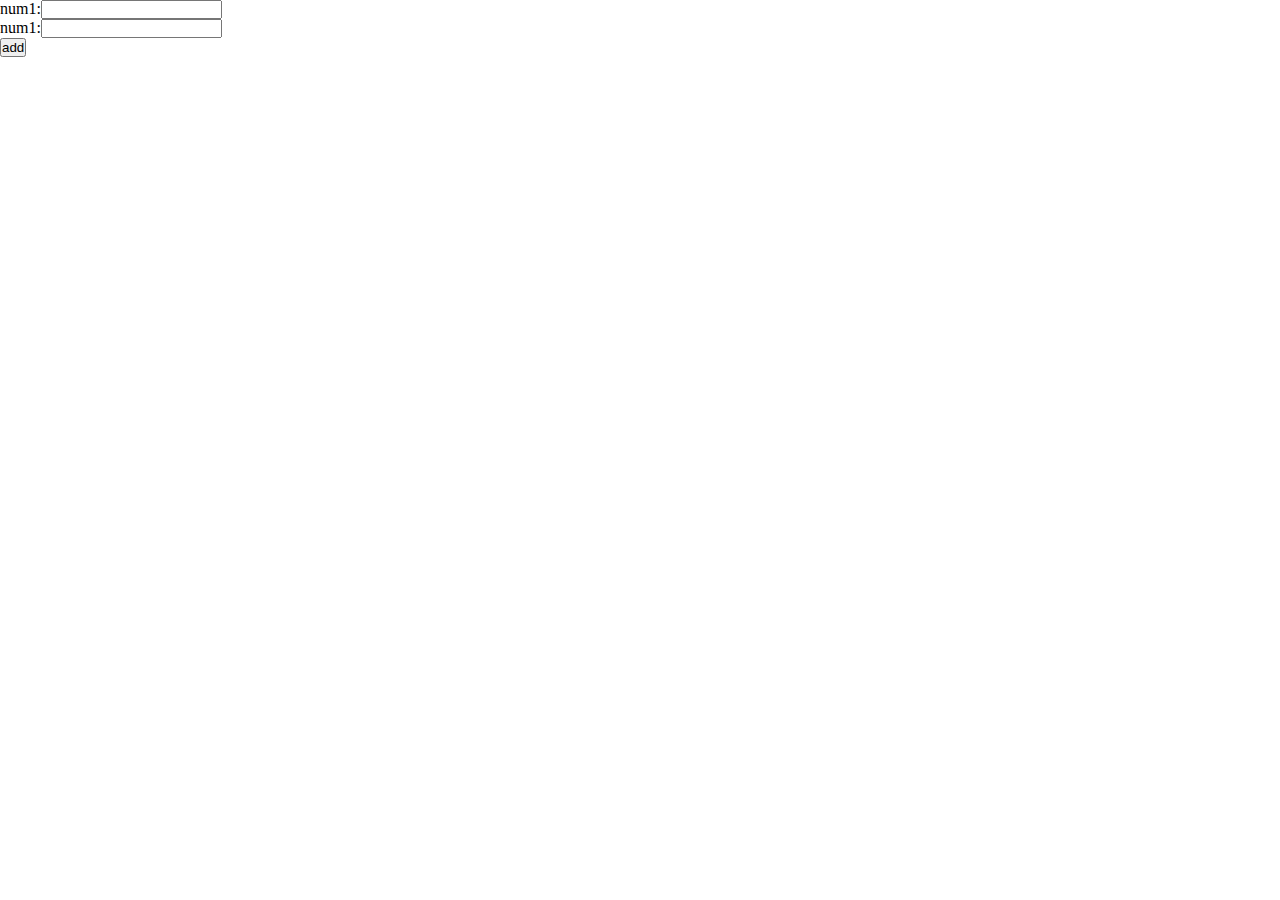
<file: html free source/index.html>
<!DOCTYPE html>
<html lang="en">
<head>
    <meta charset="UTF-8">
    <meta name="viewport" content="width=device-width, initial-scale=1.0">
    <link rel="stylesheet" href="index.css">
    <title>Document</title>
    <script>
        function addnums(){
           let a = document.getElementById("num1").value;
          let   b = document.getElementById("num2").value;
           let c = a+b;
          let  h10obj = document.getElementById("res") 
          h10obj.innerHTML="<span style='color:blue;'>The sum is"+c+"</span>";
        

        }
    </script>
</head>
<body>
    <h1 id="res"></h1>

    num1:<input type="text" id="num1"><br>
    num1:<input type="text" id="num2"><br>
    <button onclick="addnums()">add</button>
    
</body>
</html>
</file>
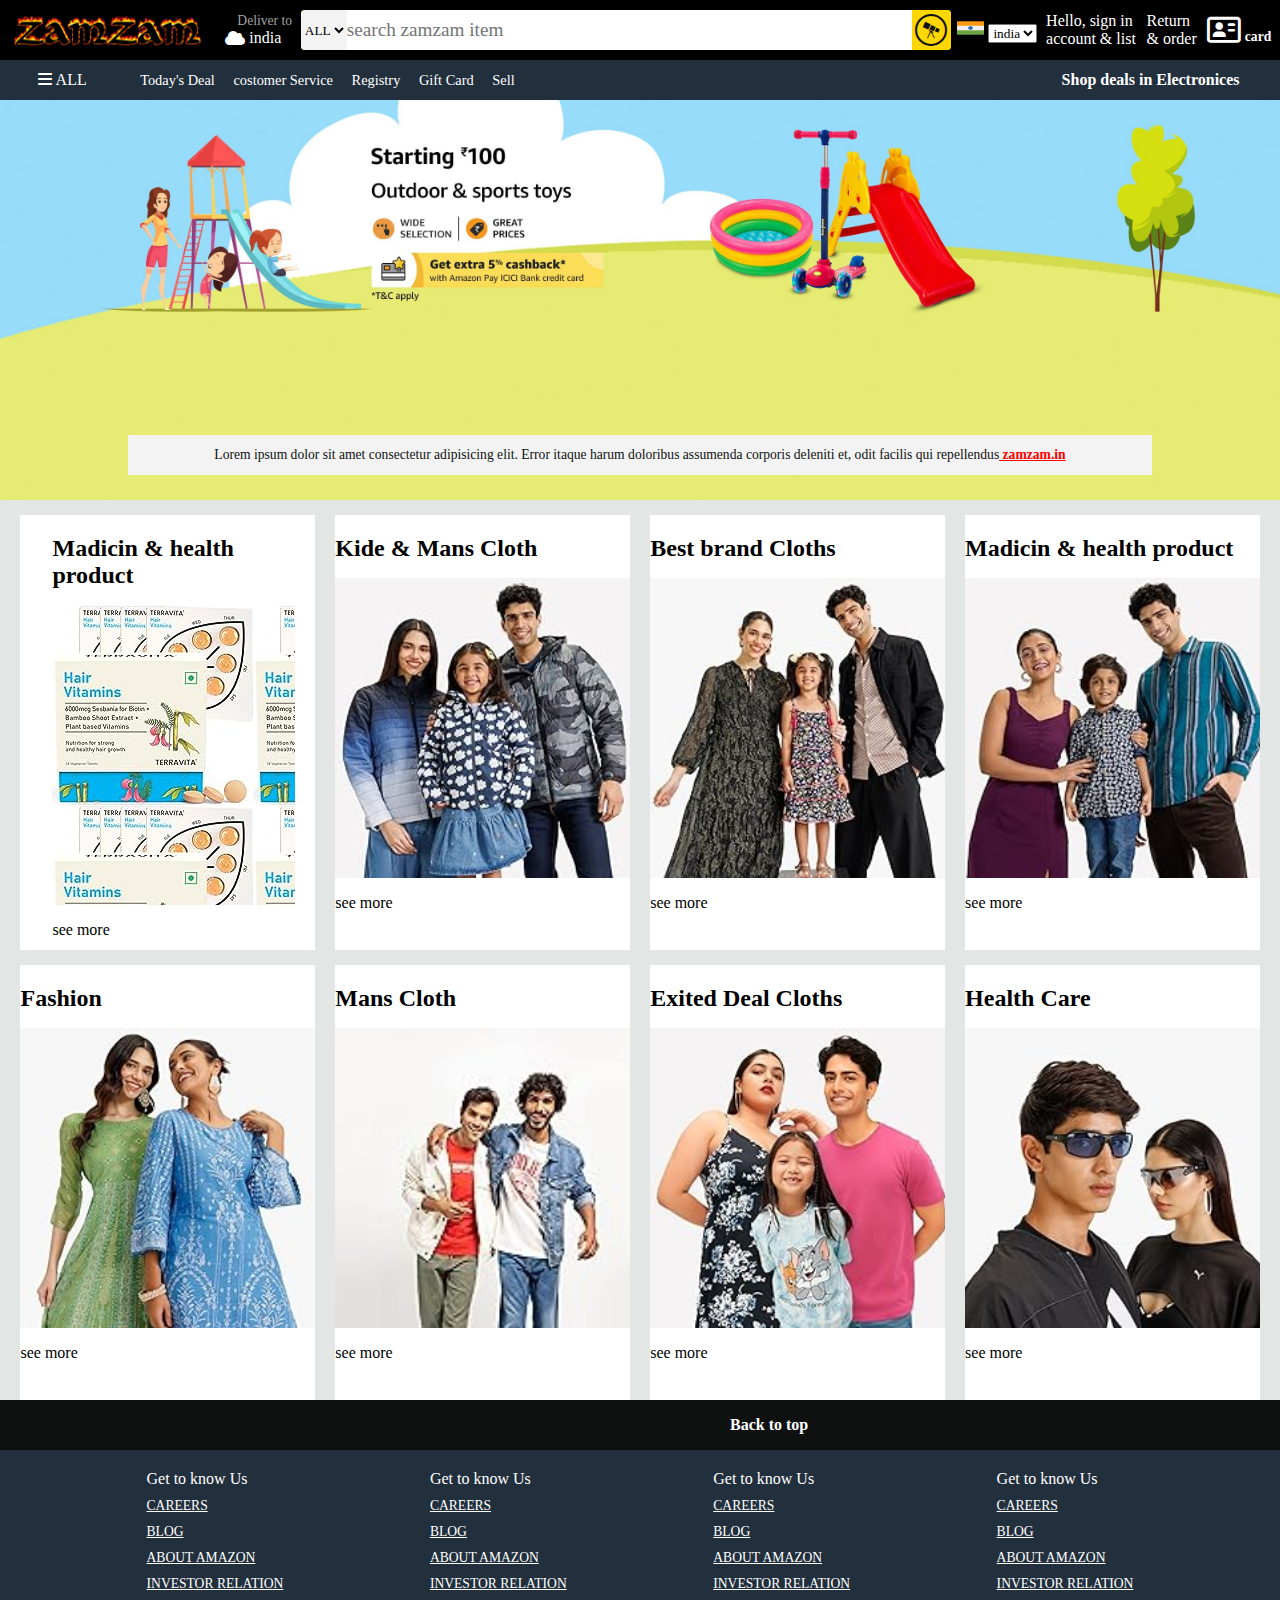
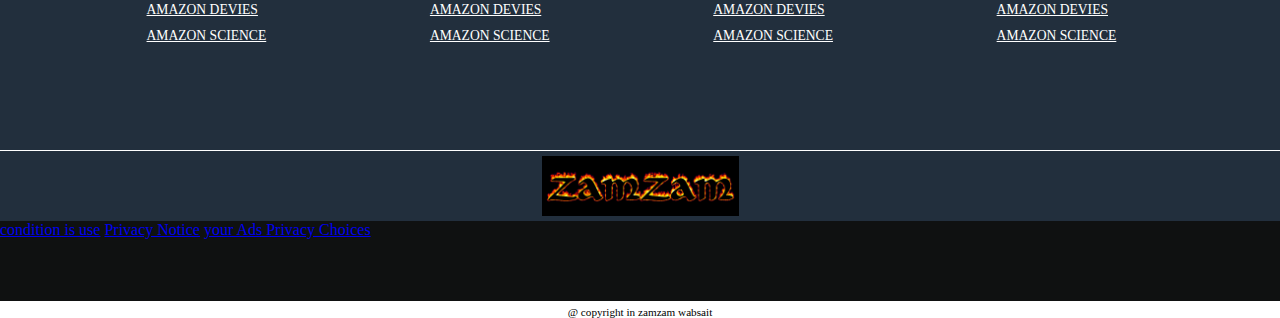
<file: basic/zamzam clone/index.html>
<!DOCTYPE html>
<html lang="en">
<head>
    <meta charset="UTF-8">
    <meta name="viewport" content="width=device-width, initial-scale=1.0">
    <title>zamzam store</title>
    <link rel="stylesheet" href="style.css">
    <link rel="shortcut icon" href="" type="image/x-icon">
    <link rel="stylesheet" href="https://cdnjs.cloudflare.com/ajax/libs/font-awesome/6.4.2/css/all.min.css">
</head>
<body><div>
     <header><!-- nav bar logo img -->
        <div class="navbar ">
            <div class="nevlogo border" >
                <div class="logo">
                </div>
      </div>
      <!-- nav bar address  -->
<div class="nav addres border">
    <p class="addfirst">
        Deliver to
    </p>
    <div class="add-icon">
        <i class="fas fa-cloud"></i>
        <p class="addsecound">india</p>
    </div>
</div>
<!-- nav search  -->
<div class="navsearch">
    <select name="item" class="search-select" ><option value="all">ALL</option>
    </select>
    <!-- nav bar search  -->
        <input type="search"class="search-input"  placeholder="search zamzam item" required  minlength="13" maxlength="15" >
        <!-- search icon  -->
       <div class="search-icon"> <i class="fa-brands fa-wpexplorer"></i>
    </div>
</div>
<!-- nav state  -->
<div class="nav-state">
    <a href="#" class="img"><img src="india.png" height="20px" width="27px"></a>
    <select class="search-select2">
        <option class="india">india</option>
        <option class="USA">USA</option>
    </select>
    </div>
    <!-- singin  -->
    <div class="navsingin border">
        <p><span>Hello, sign in</span></p>
        <p class="navsecound">account & list</p>
     </div>
     <!-- return  -->
    <div class="navreturn border">
        <p><span>Return</span></p>
        <p class="navsecound"> & order</p>
    </div>
    <!-- card  -->
<div class="nav-card border">
    <i class="fa-regular fa-address-card"></i>
    card
</div>
</div>
<div class="panel ">
    <div class="panel-all ">
        <i class="fas fa-bars "></i>
        ALL
    </div>
    <div class="panel-ops ">
        <p>Today's Deal</p>
         <p>costomer Service </p>
         <p> Registry</p>
         <p> Gift Card </p>
        <p>Sell</p>
    </div>
    <div class="panel-deals border">
        Shop deals in Electronices
    </div>
</div>
 </div>
    </header>
    <main>
        <!-- scroling section  -->
<div class="hero-section">
    <div class="hero-mass">
        <p>Lorem ipsum dolor sit amet consectetur adipisicing elit. Error itaque harum doloribus assumenda corporis deleniti et, odit facilis qui repellendus<a href="#"> zamzam.in </a></p>
    </div>
</div>
<!-- shop section  -->
<div class="shop-sec">
    <div class="box1 box">
       <div class="box-con">
        <h2>Madicin & health product</h2>
        <div class="box-img " style="background-image: url('madical.jpg');">
        </div>
            <p>see more</p>
    </div>
    
    </div>
    <div class="box2 box">  <div class="box-con2">
        <h2>Kide & Mans Cloth</h2>
        <div class="box-img2 " style="background-image: url('cloth.jpg');">
        </div>
            <p>see more</p>
    </div></div>
    <div class="box3 box">  <div class="box-con2">
        <h2>Best brand Cloths</h2>
        <div class="box-img2 " style="background-image: url('shoping.jpg');">
        </div>
            <p>see more</p>
    </div></div>
    <div class="box4 box">  <div class="box-con2">
        <h2>Madicin & health product</h2>
        <div class="box-img2 " style="background-image: url('best\ out\ fit.jpg');"></div>
        <p>see more</p>
       
    </div>
</div>
<div class="box1 box">
    <div class="box-con2">
     <h2>Fashion</h2>
     <div class="box-img2 " style="background-image: url('p1.jpg');">
     </div>
         <p>see more</p>
 </div>
 
 </div>
 <div class="box2 box">  <div class="box-con2">
     <h2> Mans Cloth</h2>
     <div class="box-img2 " style="background-image: url('p2.jpg');">
     </div>
         <p>see more</p>
 </div></div>
 <div class="box3 box">  <div class="box-con2">
     <h2> Exited Deal Cloths</h2>
     <div class="box-img2 " style="background-image: url('p3.jpg');">
     </div>
         <p>see more</p>
 </div></div>
 <div class="box4 box">  <div class="box-con2">
     <h2>Health Care</h2>
     <div class="box-img2 " style="background-image: url('p4.jpg');"></div>
     <p>see more</p>
    
 </div>
 </div>


</div>

    </main>
    <footer>
        <div class="foot-panal1">
            Back to top
        </div>
        <div class="foot-panal2">
            <ul>
                <p>Get to know Us</p>
                <a href="#">CAREERS</a>
                <a href="#">BLOG</a>
                <a href="#">ABOUT AMAZON</a>
                <a href="#">INVESTOR RELATION</a>
                <a href="#">AMAZON DEVIES</a>
                <a href="#">AMAZON SCIENCE</a>

        </ul>
        <ul>
            <p>Get to know Us</p>
            <a href="#">CAREERS</a>
            <a href="#">BLOG</a>
            <a href="#">ABOUT AMAZON</a>
            <a href="#">INVESTOR RELATION</a>
            <a href="#">AMAZON DEVIES</a>
            <a href="#">AMAZON SCIENCE</a>

    </ul>
    <ul>
        <p>Get to know Us</p>
        <a href="#">CAREERS</a>
        <a href="#">BLOG</a>
        <a href="#">ABOUT AMAZON</a>
        <a href="#">INVESTOR RELATION</a>
        <a href="#">AMAZON DEVIES</a>
        <a href="#">AMAZON SCIENCE</a>

</ul>
<ul>
    <p>Get to know Us</p>
    <a href="#">CAREERS</a>
    <a href="#">BLOG</a>
    <a href="#">ABOUT AMAZON</a>
    <a href="#">INVESTOR RELATION</a>
    <a href="#">AMAZON DEVIES</a>
    <a href="#">AMAZON SCIENCE</a>

</ul>
        

    </div>


   <div class="foot-panal3">

        <div class="logo1">
        </div>
   </div>
<div class="foot-panal4">
    <div class="pagas">
        <a href="#"> condition is use</a>
        <a href="#">Privacy Notice</a>
        <a href="#">
            your Ads Privacy Choices
        </a>
    </div>
</div>
<div class="copyright">
    @ copyright in zamzam wabsait
</div>



    </footer>
    </div>
</body>
</html>
</file>
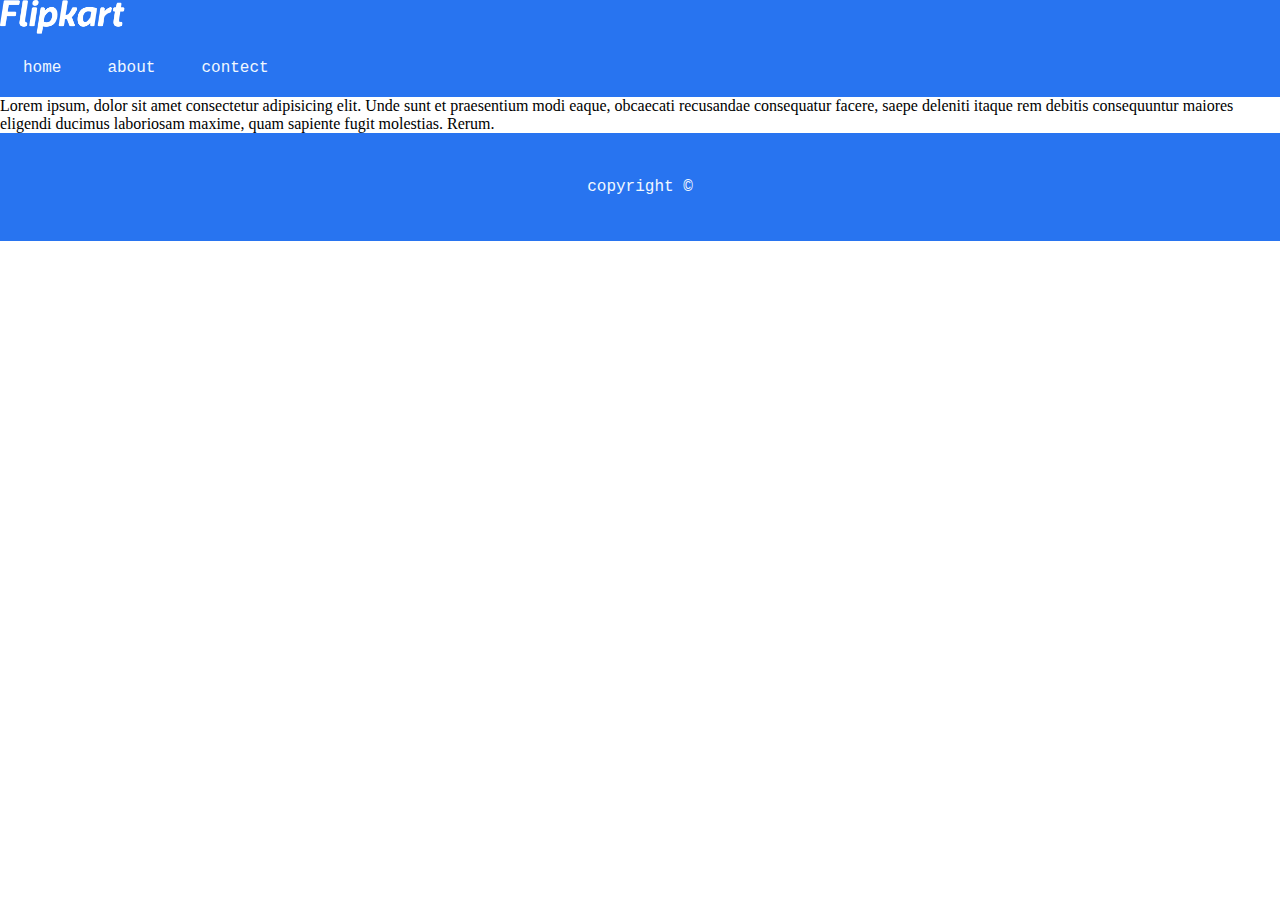
<file: e-commers wbsite/homepage.html>
<!DOCTYPE html>
<html lang="en">
<head>
    <meta charset="UTF-8">
    <meta name="viewport" content="width=device-width, initial-scale=1.0">
    <title>fipcart home website</title>
    <link rel="shortcut icon" href="flip.png" type="image/x-icon">
    <link rel="stylesheet" href="homedecoret.css">
    <link rel="stylesheet" href="homestyle.css">
</head>
<body>
    <header> 
        <nav>
            <div class="logo">
                <img src="logo1.png" alt="" width="125px">
            </div>
        <ul>
           
            <li> <a href="home.html">home</a></li>
            <li><a href="about.html">about</a></li>
            <li><a href="contect.html">contect</a></li>
        </ul>
    </nav>
</header>
    <main>Lorem ipsum, dolor sit amet consectetur adipisicing elit. Unde sunt et praesentium modi eaque, obcaecati recusandae consequatur facere, saepe deleniti itaque rem debitis consequuntur maiores eligendi ducimus laboriosam maxime, quam sapiente fugit molestias. Rerum.</main>
    <footer>
        <p class="flex-all-center">copyright &copy; <mycart class="com"></mycart></p>
    </footer>

    
</body>
</html>
</file>
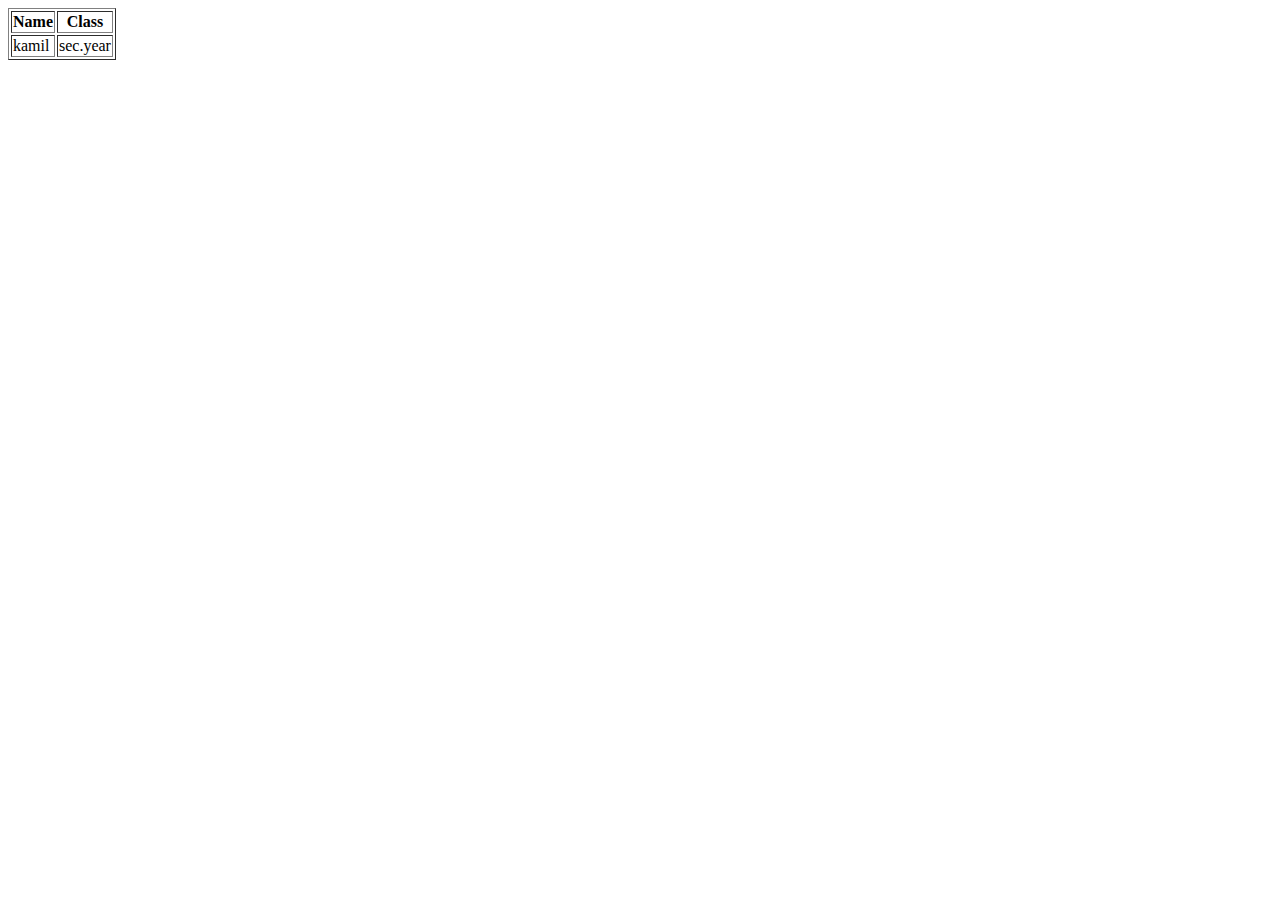
<file: free open source/0nerowandcolom.html>
<!DOCTYPE html>
<html lang="en">
<head>
    <meta charset="UTF-8">
    <meta name="viewport" content="width=device-width, initial-scale=1.0">
    <title>Document</title>
</head>
<body>
    <table border="1.5" >
        <tr>
        <th>Name</th>
        <th>Class</th>
    </tr>
<tr>
    <td>kamil</td>
    <td>sec.year</td>
</tr>
    </table>
    
</body>
</html>
</file>
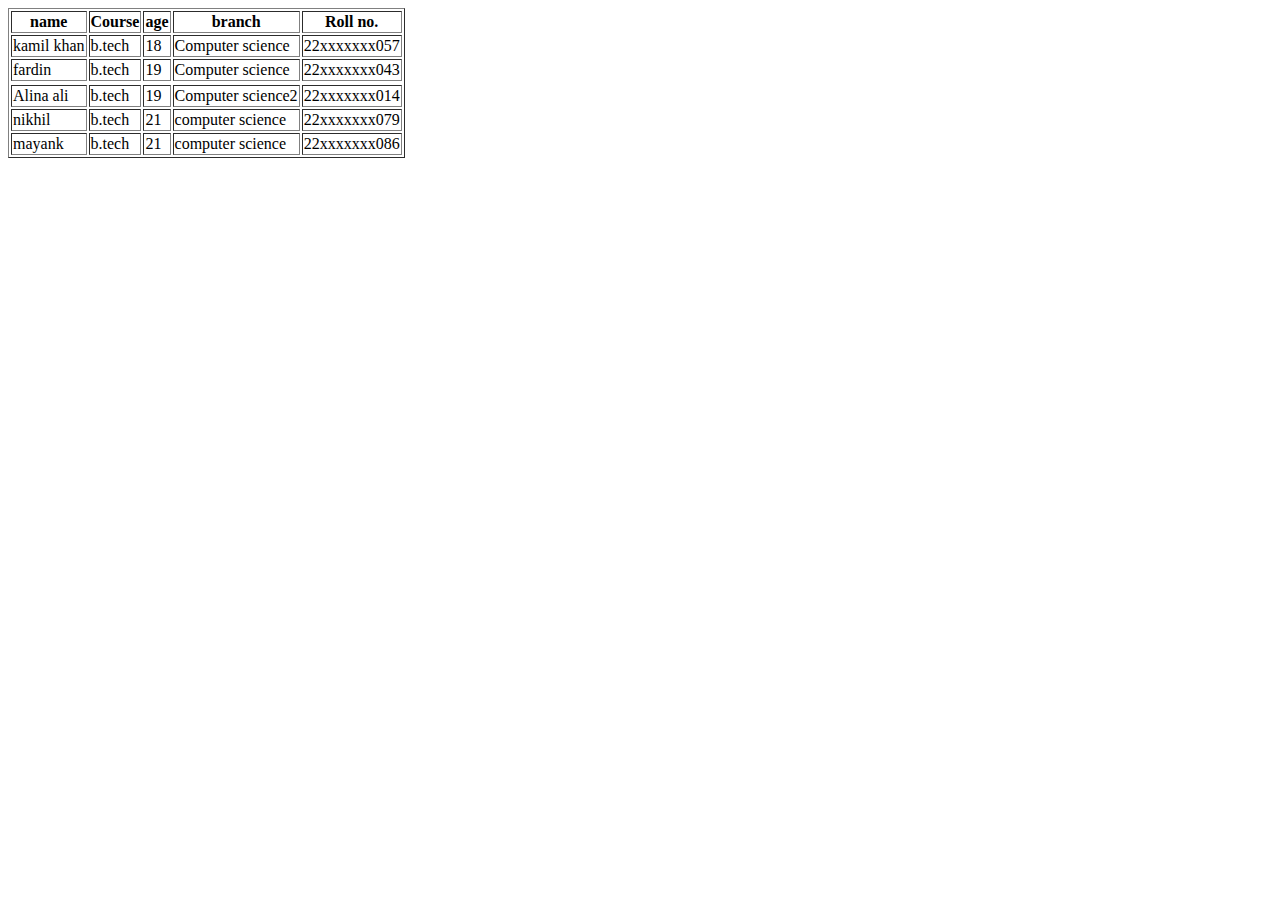
<file: free open source/Table.html>
<!DOCTYPE html>
<html lang="en">
<head>
    <meta charset="UTF-8">
    <meta name="viewport" content="width=device-width, initial-scale=1.0">
    <title>Document</title>
</head>
<body>
    <table border="1">
   <tr>
    <th>name</th>
    <th>Course</th>
    <th>age</th>
    <th>branch</th>
    <th>Roll no.</th>
   </tr>
   <tr>
    <td>kamil khan</td>
    <td>b.tech</td>
    <td>18</td>
    <td>Computer science</td>
    <td>22xxxxxxx057</td>

   </tr>
   <tr>
    <td>fardin</td>
    <td>b.tech</td>
    <td>19</td>
    <td>Computer science</td>
    <td>22xxxxxxx043</td>
   
   </tr>
   <tr>
   
   </tr>
   <tr>
    <td>Alina ali</td>
    <td>b.tech</td>
    <td>19</td>
    <td>Computer science2</td>
    <td>22xxxxxxx014</td>
    
   </tr>
   <tr>
    <td>nikhil</td>
    <td>b.tech</td>
    <td>21</td>
    <td>computer science</td>
    <td>22xxxxxxx079</td>
   </tr>
   <td>mayank</td>
    <td>b.tech</td>
    <td>21</td>
    <td>computer science</td>
    <td>22xxxxxxx086</td></tr>
   
    </table>
</body>
</html>
</file>
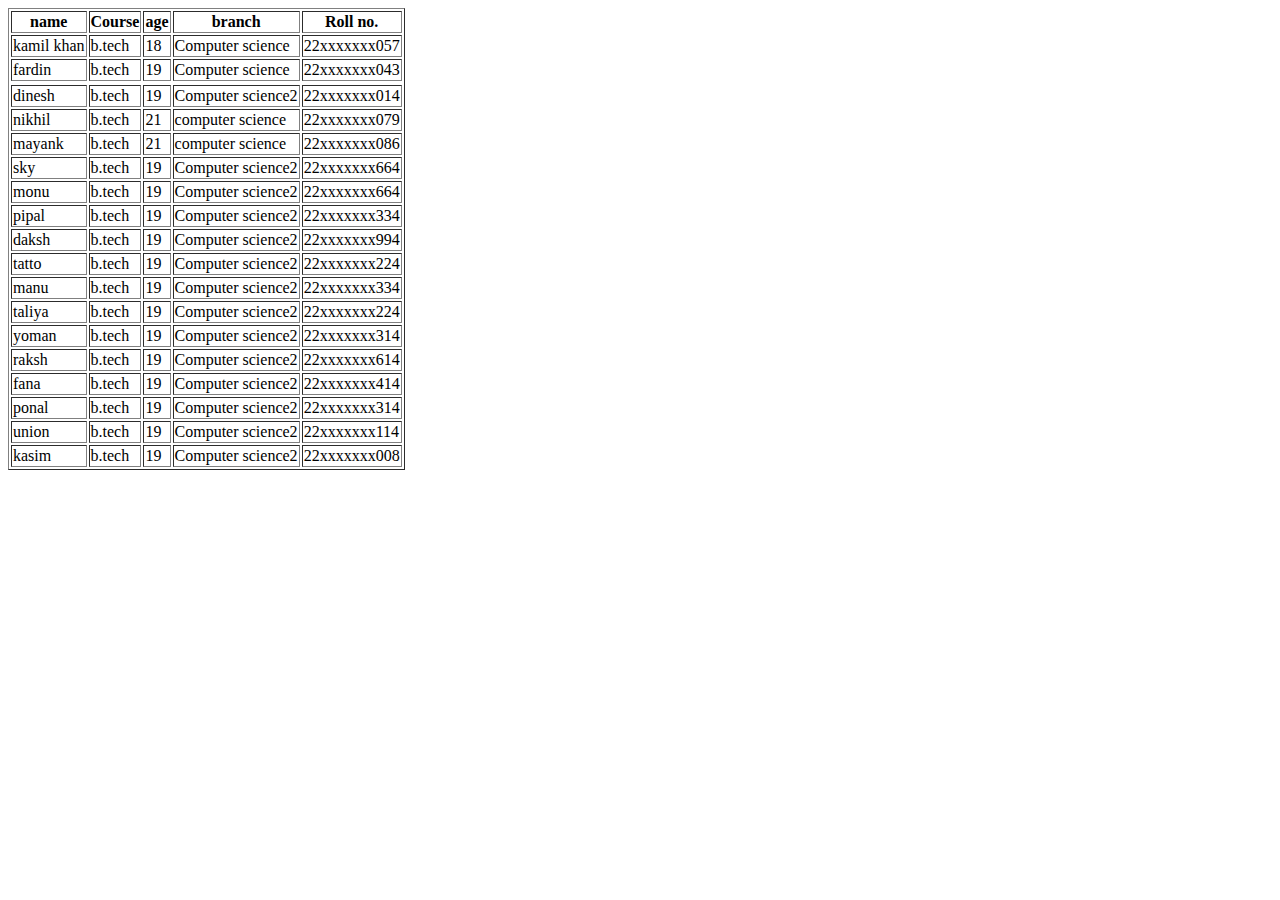
<file: free open source/tablein15entry.html>
<!DOCTYPE html>
<html lang="en">
<head>
    <meta charset="UTF-8">
    <meta name="viewport" content="width=device-width, initial-scale=1.0">
    <title>Document</title>
</head>
<body>
    <table border="1">
   <tr>
    <th >name</th>
    <th>Course</th>
    <th>age</th>
    <th>branch</th>
    <th>Roll no.</th>
   </tr>
   <tr>
    <td>kamil khan</td>
    <td>b.tech</td>
    <td>18</td>
    <td>Computer science</td>
    <td>22xxxxxxx057</td>

   </tr>
   <tr>
    <td>fardin</td>
    <td>b.tech</td>
    <td>19</td>
    <td>Computer science</td>
    <td>22xxxxxxx043</td>
   
   </tr>
   <tr>
   
   </tr>
   <tr>
    <td>dinesh</td>
    <td>b.tech</td>
    <td>19</td>
    <td>Computer science2</td>
    <td>22xxxxxxx014</td>
    
   </tr>
   <tr>
    <td>nikhil</td>
    <td>b.tech</td>
    <td>21</td>
    <td>computer science</td>
    <td>22xxxxxxx079</td>
   </tr>
   <tr>
   <td>mayank</td>
    <td>b.tech</td>
    <td>21</td>
    <td>computer science</td>
    <td>22xxxxxxx086</td>
</tr>
<tr>
    <td>sky</td>
    <td>b.tech</td>
    <td>19</td>
    <td>Computer science2</td>
    <td>22xxxxxxx664</td>
</tr>
<tr>
    <td>monu</td>
    <td>b.tech</td>
    <td>19</td>
    <td>Computer science2</td>
    <td>22xxxxxxx664</td>
</tr>
<tr>
    <td>pipal</td>
    <td>b.tech</td>
    <td>19</td>
    <td>Computer science2</td>
    <td>22xxxxxxx334</td>
</tr>
<tr>
    <td>daksh</td>
    <td>b.tech</td>
    <td>19</td>
    <td>Computer science2</td>
    <td>22xxxxxxx994</td>
</tr>
<tr>
    <td>tatto</td>
    <td>b.tech</td>
    <td>19</td>
    <td>Computer science2</td>
    <td>22xxxxxxx224</td>
</tr>
<tr>
    <td>manu</td>
    <td>b.tech</td>
    <td>19</td>
    <td>Computer science2</td>
    <td>22xxxxxxx334</td>
</tr>
<tr>
    <td>taliya</td>
    <td>b.tech</td>
    <td>19</td>
    <td>Computer science2</td>
    <td>22xxxxxxx224</td>
</tr>
<tr>
    <td>yoman</td>
    <td>b.tech</td>
    <td>19</td>
    <td>Computer science2</td>
    <td>22xxxxxxx314</td>
</tr>
<tr>
    <td>raksh</td>
    <td>b.tech</td>
    <td>19</td>
    <td>Computer science2</td>
    <td>22xxxxxxx614</td>
</tr>
<tr>
    <td>fana</td>
    <td>b.tech</td>
    <td>19</td>
    <td>Computer science2</td>
    <td>22xxxxxxx414</td>
</tr>
<tr>
    <td>ponal</td>
    <td>b.tech</td>
    <td>19</td>
    <td>Computer science2</td>
    <td>22xxxxxxx314</td>
</tr>
<tr>
    <td>union</td>
    <td>b.tech</td>
    <td>19</td>
    <td>Computer science2</td>
    <td>22xxxxxxx114</td>
</tr>
<tr>
    <td>kasim</td>
    <td>b.tech</td>
    <td>19</td>
    <td>Computer science2</td>
    <td>22xxxxxxx008</td>
</tr>
 
    </table>
</body>
</html>
</file>
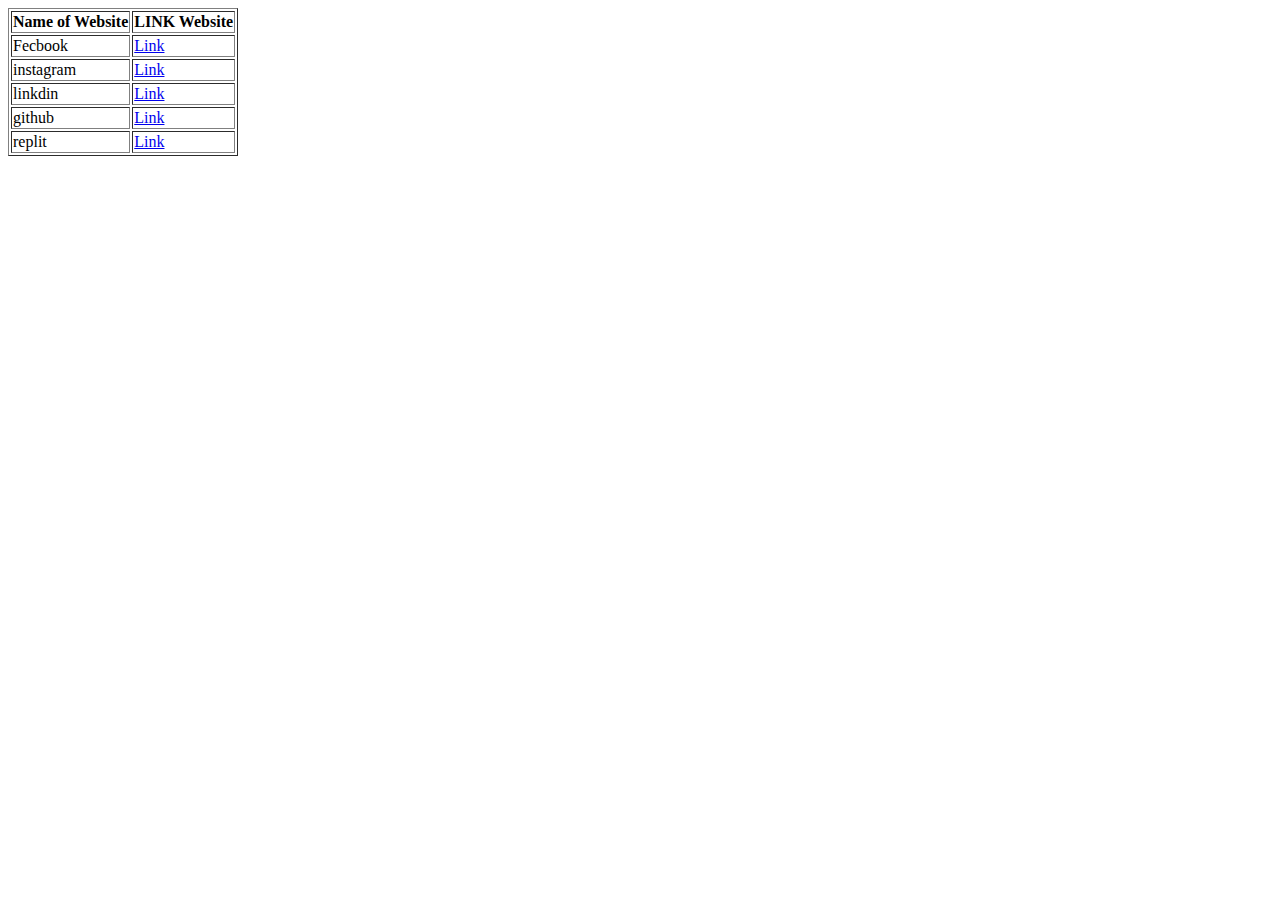
<file: free open source/tablesharingweb.html>
<!DOCTYPE html>
<html lang="en">
<head>
    <meta charset="UTF-8">
    <meta name="viewport" content="width=device-width, initial-scale=1.0">
    <title>Document</title>
</head>
<body>
    <table border="1">
        <tr>
            <th>Name of Website</th>
            <th>LINK Website</th>
        </tr>
        <tr>
            <td>Fecbook</td>
            <td><a href="https://www.facebook.com/" target="_blank">Link</a></td>
        </tr>
        <tr>
            <td>instagram</td>
            <td><a href="https://www.instagram.com/" target="_blank">Link</a></td>
        </tr>
        <tr>
            <td>linkdin</td>
            <td><a href="https://www.linkdin.com/" target="_blank">Link</a></td>
        </tr>
        <tr>
            <td>github</td>
            <td><a href="https://www.github.com/" target="_blank">Link</a></td>
        </tr>
        <tr>
            <td>replit</td>
            <td><a href="https://www.replit.com/" target="_blank">Link</a></td>
        </tr>
       
    </table>
</body>
</html>
</file>
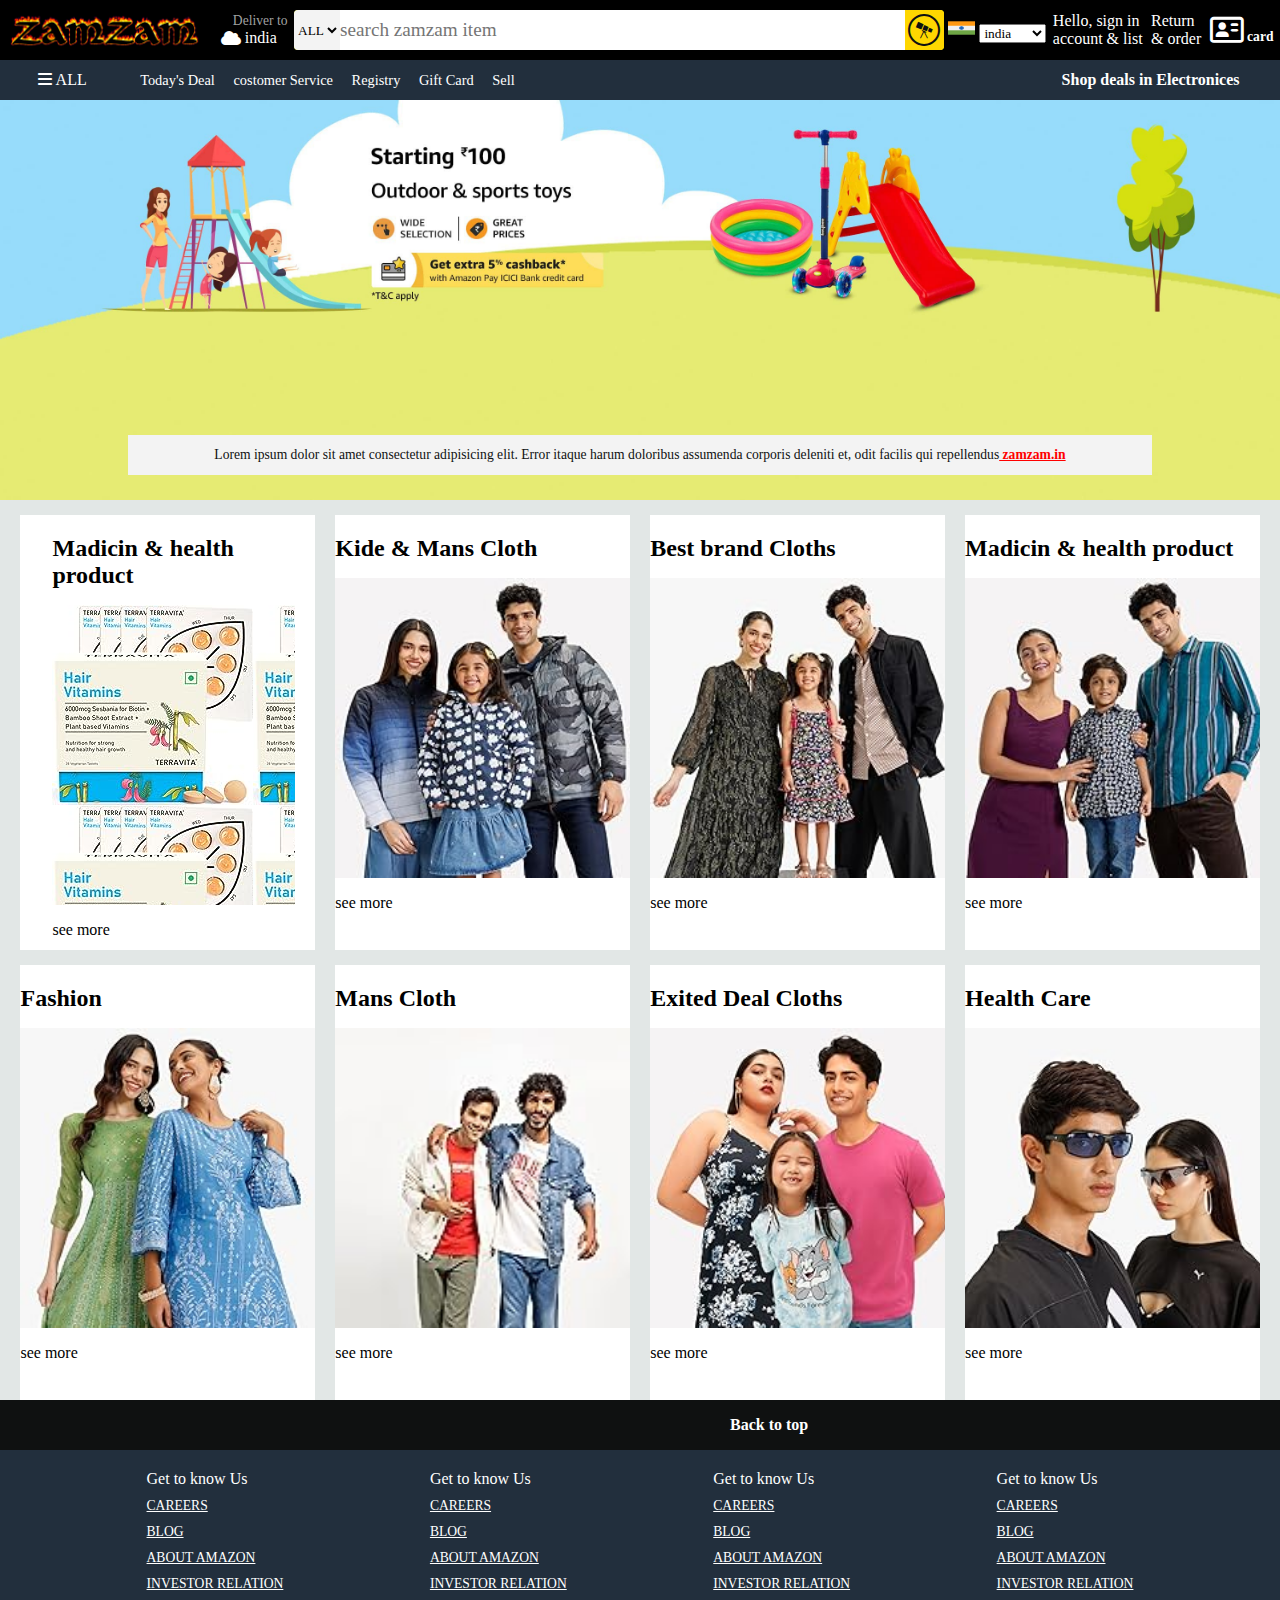
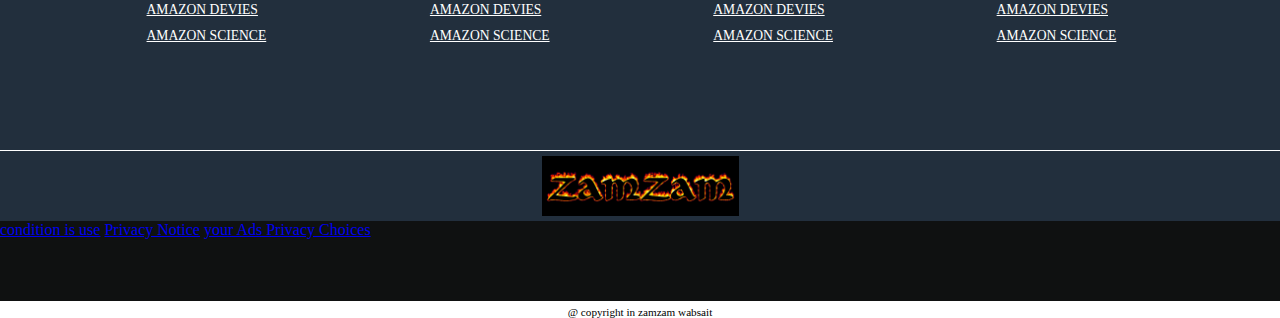
<file: basic/zamzam clone/index (2).html>
<!DOCTYPE html>
<html lang="en">
<head>
    <meta charset="UTF-8">
    <meta name="viewport" content="width=device-width, initial-scale=1.0">
    <title>zamzam store</title>
    <link rel="stylesheet" href="style.css">
    <link rel="shortcut icon" href="" type="image/x-icon">
    <link rel="stylesheet" href="https://cdnjs.cloudflare.com/ajax/libs/font-awesome/6.4.2/css/all.min.css">
</head>
<body><div>
     <header><!-- nav bar logo img -->
        <div class="navbar ">
            <div class="nevlogo border" >
                <div class="logo">
                </div>
      </div>
      <!-- nav bar address  -->
<div class="nav addres border">
    <p class="addfirst">
        Deliver to
    </p>
    <div class="add-icon">
        <i class="fas fa-cloud"></i>
        <p class="addsecound">india</p>
    </div>
</div>
<!-- nav search  -->
<div class="navsearch">
    <select name="item" class="search-select" ><option value="all">ALL</option>
    </select>
    <!-- nav bar search  -->
        <input type="search"class="search-input"  placeholder="search zamzam item" required  minlength="13" maxlength="15" >
        <!-- search icon  -->
       <div class="search-icon"> <i class="fa-brands fa-wpexplorer"></i>
    </div>
</div>
<!-- nav state  -->
<div class="nav-state">
    <a href="#" class="img"><img src="india.png" height="20px" width="27px"></a>
    <select class="search-select2">
        <option class="india">india</option>
        <option class="USA">pakistan</option>
    </select>
    </div>
    <!-- singin  -->
    <div class="navsingin border">
        <p><span>Hello, sign in</span></p>
        <p class="navsecound">account & list</p>
     </div>
     <!-- return  -->
    <div class="navreturn border">
        <p><span>Return</span></p>
        <p class="navsecound"> & order</p>
    </div>
    <!-- card  -->
<div class="nav-card border">
    <i class="fa-regular fa-address-card"></i>
    card
</div>
</div>
<div class="panel ">
    <div class="panel-all ">
        <i class="fas fa-bars "></i>
        ALL
    </div>
    <div class="panel-ops ">
        <p>Today's Deal</p>
         <p>costomer Service </p>
         <p> Registry</p>
         <p> Gift Card </p>
        <p>Sell</p>
    </div>
    <div class="panel-deals border">
        Shop deals in Electronices
    </div>
</div>
 </div>
    </header>
    <main>
        <!-- scroling section  -->
<div class="hero-section">
    <div class="hero-mass">
        <p>Lorem ipsum dolor sit amet consectetur adipisicing elit. Error itaque harum doloribus assumenda corporis deleniti et, odit facilis qui repellendus<a href="#"> zamzam.in </a></p>
    </div>
</div>
<!-- shop section  -->
<div class="shop-sec">
    <div class="box1 box">
       <div class="box-con">
        <h2>Madicin & health product</h2>
        <div class="box-img " style="background-image: url('madical.jpg');">
        </div>
            <p>see more</p>
    </div>
    
    </div>
    <div class="box2 box">  <div class="box-con2">
        <h2>Kide & Mans Cloth</h2>
        <div class="box-img2 " style="background-image: url('cloth.jpg');">
        </div>
            <p>see more</p>
    </div></div>
    <div class="box3 box">  <div class="box-con2">
        <h2>Best brand Cloths</h2>
        <div class="box-img2 " style="background-image: url('shoping.jpg');">
        </div>
            <p>see more</p>
    </div></div>
    <div class="box4 box">  <div class="box-con2">
        <h2>Madicin & health product</h2>
        <div class="box-img2 " style="background-image: url('best\ out\ fit.jpg');"></div>
        <p>see more</p>
       
    </div>
</div>
<div class="box1 box">
    <div class="box-con2">
     <h2>Fashion</h2>
     <div class="box-img2 " style="background-image: url('p1.jpg');">
     </div>
         <p>see more</p>
 </div>
 
 </div>
 <div class="box2 box">  <div class="box-con2">
     <h2> Mans Cloth</h2>
     <div class="box-img2 " style="background-image: url('p2.jpg');">
     </div>
         <p>see more</p>
 </div></div>
 <div class="box3 box">  <div class="box-con2">
     <h2> Exited Deal Cloths</h2>
     <div class="box-img2 " style="background-image: url('p3.jpg');">
     </div>
         <p>see more</p>
 </div></div>
 <div class="box4 box">  <div class="box-con2">
     <h2>Health Care</h2>
     <div class="box-img2 " style="background-image: url('p4.jpg');"></div>
     <p>see more</p>
    
 </div>
 </div>


</div>

    </main>
    <footer>
        <div class="foot-panal1">
            Back to top
        </div>
        <div class="foot-panal2">
            <ul>
                <p>Get to know Us</p>
                <a href="#">CAREERS</a>
                <a href="#">BLOG</a>
                <a href="#">ABOUT AMAZON</a>
                <a href="#">INVESTOR RELATION</a>
                <a href="#">AMAZON DEVIES</a>
                <a href="#">AMAZON SCIENCE</a>

        </ul>
        <ul>
            <p>Get to know Us</p>
            <a href="#">CAREERS</a>
            <a href="#">BLOG</a>
            <a href="#">ABOUT AMAZON</a>
            <a href="#">INVESTOR RELATION</a>
            <a href="#">AMAZON DEVIES</a>
            <a href="#">AMAZON SCIENCE</a>

    </ul>
    <ul>
        <p>Get to know Us</p>
        <a href="#">CAREERS</a>
        <a href="#">BLOG</a>
        <a href="#">ABOUT AMAZON</a>
        <a href="#">INVESTOR RELATION</a>
        <a href="#">AMAZON DEVIES</a>
        <a href="#">AMAZON SCIENCE</a>

</ul>
<ul>
    <p>Get to know Us</p>
    <a href="#">CAREERS</a>
    <a href="#">BLOG</a>
    <a href="#">ABOUT AMAZON</a>
    <a href="#">INVESTOR RELATION</a>
    <a href="#">AMAZON DEVIES</a>
    <a href="#">AMAZON SCIENCE</a>

</ul>
        

    </div>


   <div class="foot-panal3">

        <div class="logo1">
        </div>
   </div>
<div class="foot-panal4">
    <div class="pagas">
        <a href="#"> condition is use</a>
        <a href="#">Privacy Notice</a>
        <a href="#">
            your Ads Privacy Choices
        </a>
    </div>
</div>
<div class="copyright">
    @ copyright in zamzam wabsait
</div>



    </footer>
    </div>
</body>
</html>
</file>
<file: html free source/index.css>
*{
    margin: 0;
    padding: 0;
}
.navbar{
    color: white;
    padding: 19px;
    margin: 0;
    height:15px;
    width: auto;
    background-color: black;
 }
</file>
<file: basic/zamzam clone/style.css>
*{
    margin: 0;
    padding: 0;
    font-family: 'Times New Roman', Times, serif;
    border: border-box;
}
.navbar{
    height: 60px;
    background-color: #000;
    color: #fff;
    display: flex;
    align-items: center;
    justify-content: space-evenly;

}
.navlogo{
    height: 60px;
    width: 197px;
}
.logo{
    background-image: url("zamzam.png"); 
    background-size: cover;
    height: 60px;
    width: 197px;
}
.border{
    border: 2px solid transparent;
}
.border:hover{
    border: 2px solid #fff;
}
.addfirst{
    color: #cccc;
    font-size: 0.85rem;
    margin-left: 21px;


}
.addsecound{
    font-size: 1rem;
    margin-left: 4px;
}
.add-icon{
    display: flex;
    align-items: center;
    margin-left: 9px;
}
.navsearch{
    display: flex;
    justify-content: space-evenly;

    background-color:yellow;
    width: 650px;
    height:40px;
    border-radius: 4px;
}
.navsearch:hover{
    border: 2px solid gold;
}
.search-select{ background-color: #f3f3f3;
    width: 50px;
    text-align: center;
    border-top-left-radius: 4px;
    border-bottom-left-radius: 4px;
    border: none;

}
.search-input{
    width: 100%;
    font-size: 1.2rem;
    border: none;
    max-lines: 20;

}
.search-icon{ 
    width: 45px;
    display: flex;
    justify-content: center;
    align-items: center;
    font-size: 2rem;
    background-color: gold;
    border-top-right-radius: 4px;
    border-bottom-right-radius: 4px;
    border: none;
    color: #0f1111;

}
.search-icon:hover{
    background-color: black;
color: gold;
}
.nav-card i {
    font-size: 30px;

}
.nav-card{
    font-size: 0.85rem;
    font-weight: 700;
}
.panel{
    height: 40px;
    background-color: #222f3d;
    display: flex;
    color: #fff;
    align-items: center;
    justify-content: space-evenly;
    
}
.panel-ops  p {
    display: inline;
    margin-left: 15px;
}
.panel-ops{
    width: 70%;
    font-size: 0.90rem;
}
.panel-deals{
    font-size: 1rem;
    font-weight: 700;
}
.hero-section{
    background-image: url("PC_Hero_2x_Rec_OT_APAY._CB598759972_.jpg");
    background-size: cover;
    height: 400px;
    display: flex;
    justify-content: center;
    align-items: flex-end;
}
.hero-mass{
    color: #0f1111;
    background-color: #f3f3f3;
    justify-content: center;
    display: flex;
    align-items: center;
    height: 40px;
    width: 80%;
    font-size: 0.85rem;
    margin-bottom: 25px;

}
.hero-mass a {
    color:red;
    font-weight: 800;
}
.shop-sec{
    display: flex;
    flex-wrap: wrap;
    justify-content: space-evenly;
    background-color: #e2e7e6;
}
.box{
    height: 400px;
   
width: 23%;
background-color: #fff;
padding: 20px 0px 15px;
margin-top: 15px;

}
.box-img{
    height: 300px;
    background-image:cover;
    margin-top: 1rem;
    margin-bottom: 1rem;
    margin-right: 20px;
}
.box-img:hover{
    border: 2px solid black;
}
.box-img2:hover{
    border: 2px solid black;
}
.box-con{
    margin-left: 1rem;
    padding-left: 1rem;

}
.box-img2{ height: 300px;
    background-size:cover;
    margin-top: 1rem;
    margin-bottom: 1rem;
    margin-right: 0px;

}
.foot-panal1{ 
    height:50px;
    align-content: center;
    align-items: center;
    background-color: #0f1111;
    color: #fff;
    display: flex;
    padding-left: 730px;
   font-size: 1rem;
    font-weight: 700;
   
}
.foot-panal2{ 
    list-style-type: none;
    background-color: #222f3d;
    color: #fff;
    height: 300px;
    display: flex;
    justify-content: space-evenly;


}
.foot-panal2 ul a{
    display: block;
    font-size: 0.85rem;
    margin-top: 10px;
    color: #fff;
}
.foot-panal2 ul{
    margin-top: 20px
}
.foot-panal3{
    background-color: #222f3d;
    color: #fff;
    border-top: 0.5px solid #fff;
    height: 70px;
    display: flex;
    justify-content: center;
    align-items: center;
}
.logo1{ background-image: url("zamzam.png"); 
    background-size: cover;
    height: 60px;
    width: 197px

}
.foot-panal4{
    background-color: #0f1111;
    color: white;
    height: 80px;
    
}
.pages{
    font-size: 0.7rem;
text-align: center;
padding-top: 25px;
}
.copyright{
    padding-top: 5px;
    font-size: 0.7rem;
    text-align: center;
}
</file>
<file: e-commers wbsite/homedecoret.css>
.text-center {
    text-align: center;
}
</file>
<file: e-commers wbsite/homestyle.css>
@import url('https://fonts.googleapis.com/css2?family=Gabarito:wght@700&display=swap');
        :root{
            --main-bg-color: #2874f0
        }
      *{
    margin: 0;
    padding: 0;
}
footer{
    height: 12vh;
    background-color:var(--main-bg-color);
color: aliceblue;
display: flex;
justify-content: center;
align-items: center;
font-family: 'Courier New', Courier, monospace;

}
header {

    background-color: var(--main-bg-color);
    font-family: 'Courier New', Courier, monospace;
}
nav ul {
    height: 58px;
    display: flex;
    justify-content:flex-start ;
    align-items: center;
}
nav ul li {
    list-style: none;
    padding: 0 23px;
}
nav ul li a {
    color: aliceblue;
    text-decoration: none;
}
</file>
